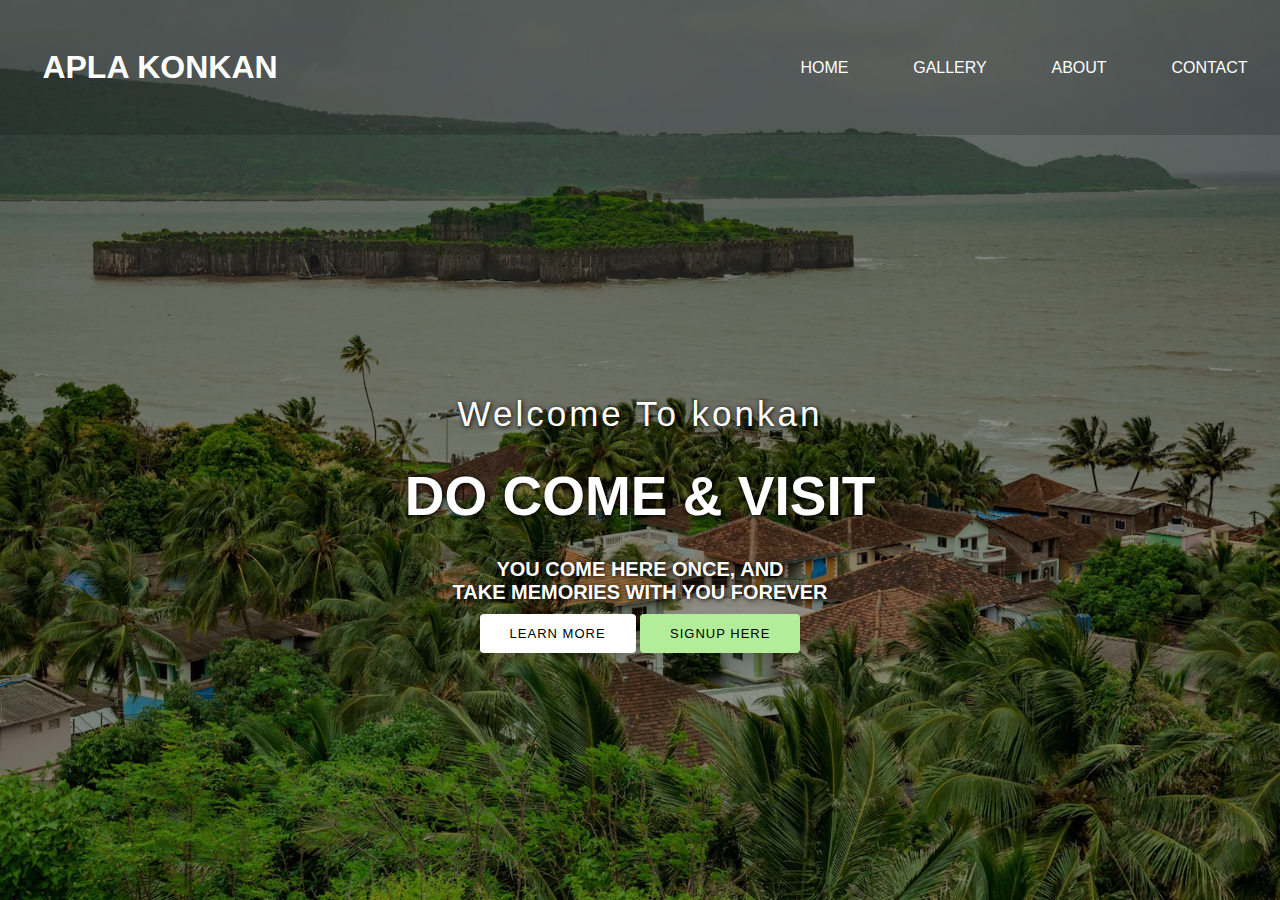
<file: index.html>
<html lang="en">

    <head>
        <meta charset="UTF-8">
        <meta http-equiv="X-UA-Compatible" content="IE=edge">
        <meta name="viewport" content="width=device-width, initial-scale=1.0">
        <title>visit</title>
        <link rel="stylesheet" href="visit.css">
    
    </head>
    
    <body>
    
        <header>
            <nav>
                <div class="logo">
                    <h1>APLA Konkan</h1>
                </div>
                <div class="menu">
                    <a href="">HOME</a>
                    <a href="">GALLERY</a>
                    <a href="" target="_blank" >ABOUT</a>
                    <a href="indexx.html"  target="_blank" >CONTACT</a>
                </div>
            </nav>
            <main>
                <section>
                    <h3><b>Welcome To konkan</b></h3>
                    <h1><B>DO COME & VISIT</B> <span class="change_content"></span></h1>
                    <p>You Come Here Once, And <br> Take Memories with You Forever</p>
                    <a href="https://en.wikipedia.org/wiki/Konkan" target="_blank" class="btnone">Learn More</a>
                    <a href="" class="btntwo">Signup Here</a>
                </section>
            </main>
    
        </header>
    </body>
    
    </html>
</file>
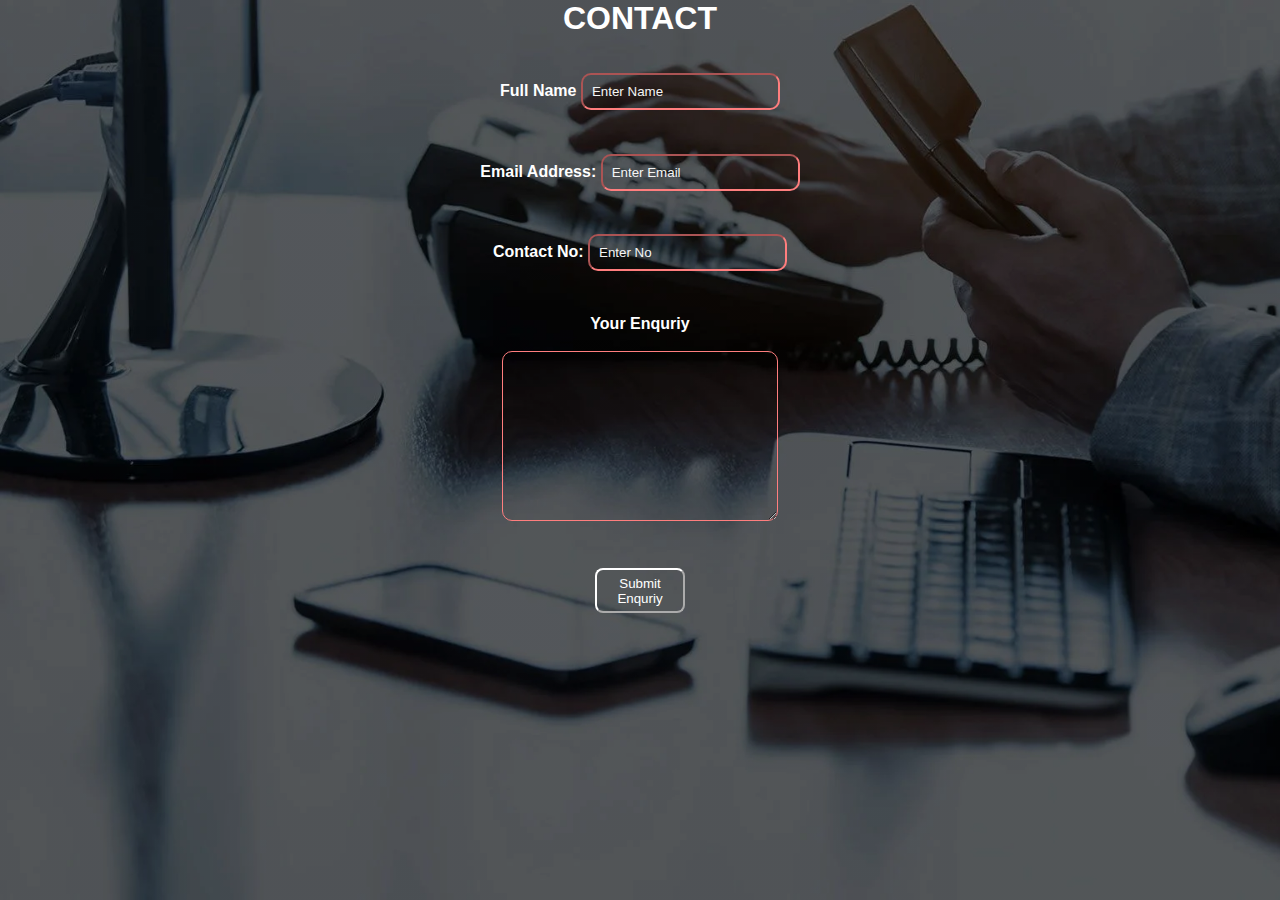
<file: indexx.html>
<!DOCTYPE html>
<html lang="en">
<head>
    <meta charset="UTF-8">
    <meta http-equiv="X-UA-Compatible" content="IE=edge">
    <meta name="viewport" content="width=device-width, initial-scale=1.0">
    <title>CONTACT</title>

</head>
<style>
    *{
        margin: 0;
        padding: 0;
    } 
    header{ 
        width: 100%;
        height: 100vh;
        align-items: center;
        text-align: center;
        background-image: linear-gradient(rgba(0,0,0,0.2),rgba(0,0,0,0.2)),url(aa.webp);
        background-size: cover;
      
    }
    .container{
        font-family: sans-serif;
        font-weight: 700;
        color: white;
       
        
    }
    .box {
       background: none;
       border-color: rgb(255, 126, 126);
       color: white;
      border-radius: 10px;
      margin-bottom:2%;
      padding: 9px;
    
   
    }
    ::placeholder{
        color:whitesmoke;
    }
    h1{
        margin-bottom:auto;
        color: white;
        font-family: sans-serif ;
        
    }
    .btn{
        width: 7%;
        height: 5vh;
        border-radius: 8px;
        cursor: pointer;
        background: none;
        color: white;
        border-color: white;
        transition: .5s ease;

       
        
    }
    .btn:hover{
        background:white;
    color: #000;
        
    }

</style>
<body>
    <header>
        <form>
            <h1><b> CONTACT</b></h1><br><br>
            <div class="container">
                <label for="first name">Full Name</label>
            <input type="text"   class="box" name="Name" placeholder="Enter Name"><br><br>
            <label for="emali">Email Address:</label>
            <input type="email" class="box"name="email" placeholder="Enter Email"><br><br>
            <label for="contact">Contact No:</label>
            <input type="phone" class="box" name="phone" placeholder="Enter No"><br><br>
            <label for="your">Your Enquriy</label><br><br>
            <textarea name="enquriy" class="box"  cols="30" rows="10"></textarea>
            <br><br>
            <button type="submit" class="btn">Submit Enquriy</button>

        
            </div>
            
        </form>
    </header>
</body>
</html>
</file>
<file: visit.css>
*{
    margin: 0;padding: 0;box-sizing: border-box;
    font-family: sans-serif;
}
header{
    width: 100%;
    height: 100vh;
    background-image: linear-gradient(rgba(0, 0, 0, 0.527),rgba(0, 0, 0, 0.4)),
    url(mu.webp);
    background-size:cover;

    
}
nav{
    width: 100%;
    height: 15vh;
    background-color: rgba(0, 0, 0, 0.16);
    color:white ;
    display: flex;
    justify-content: space-between;
    align-items: center;
    text-transform: uppercase;
}
nav .logo{
    width: 25%;
    text-align: center;
}
nav .menu{
    width: 40%;
    display: flex;
    justify-content: space-around;
}
nav .menu a{
    width: auto;
    text-decoration:none; 
    color:white;
    position: relative;
}
nav .menu a:hover{
    color:  rgb(180, 237, 154);


}
main{
    width: 100%;
    height: 85vh;
   display: flex;
   justify-content: center;
   align-items: center;
   text-align: center;
}
section h3{
    font-size: 35px;
    font-weight: 200;
    letter-spacing: 3px;
    color: white;
    text-shadow: 1px 1px 5px black ;
}
section h1{
    font-size: 55px;
    font-weight: 700;
    color: white;
    text-shadow: 1px 1px 5px black;
    text-transform: uppercase;
    margin: 30px 0 20px 0;
}
section p{
    font-size: 20px;
    font-weight: 700;
    color: white;
    text-shadow: 1px 1px 5px black;
    text-transform: uppercase;
    margin: 30px 0 20px 0;
}
section a{
    padding: 12px 30px;
    border-radius: 4px;
    outline: none;
    text-transform: uppercase;
    font-size: 13px;
    font-weight: 500;
    text-decoration: none;
    color: white;
    letter-spacing: 1px;
    transition: all .4s ease;
}
section .btnone{
    background: #fff;
    color: #000;

}
.btnone:hover{
    background: rgb(180, 237, 154);
    color: #000;

}
.btntwo:hover{
    background: #fff;
    color: #000;
}

section .btntwo{
    background: rgb(180, 237, 154);
    color: #000;
}
  .change_content::after{
    content: "";
    animation: changetext 10s infinite linear;
    color: rgb(180, 237, 154);

}
@keyframes changetext{
    5%{content:"Diveagar";}
    20%{content:"Alibaug";}
    35%{content:"Murud janjira";}
    60%{content:"Shriwardhan";}
}
nav .menu a::after{
    content: '';
    height: 2px;
    width: 0%;
    background: rgb(180, 237, 154);
    position: absolute;
    left: 0%;
    bottom:-5px;
    transition: all .5s;

}
nav .menu a:hover::after{
    width: 100%;
}
</file>
